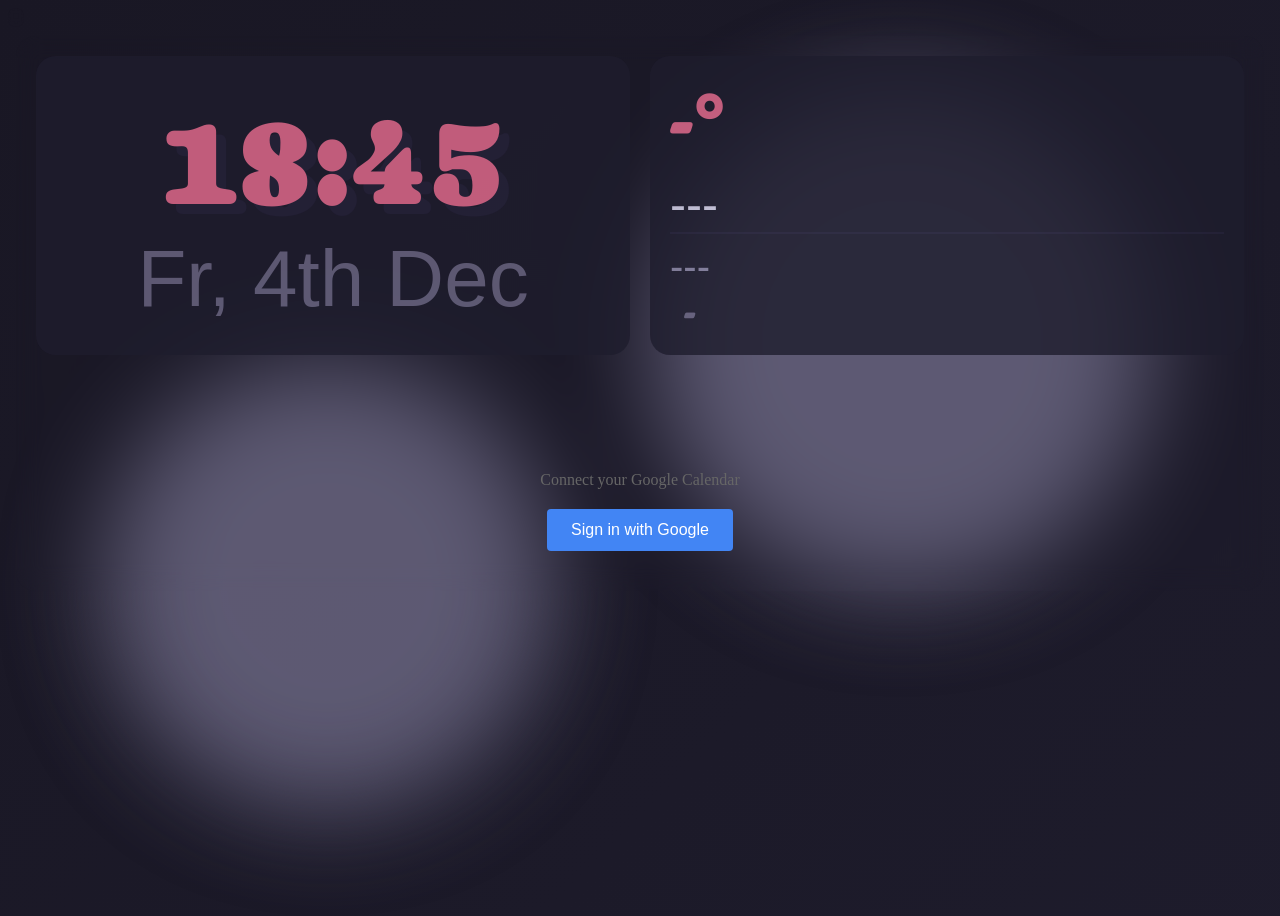
<file: index.html>
<!DOCTYPE html>
<html lang="en">
<head>
  <meta charset="UTF-8">
  <meta name="viewport" content="width=device-width, initial-scale=1.0">
  <title>Dashboard</title>
  <link rel="stylesheet" href="style.css">
  <link rel="preconnect" href="https://fonts.googleapis.com">
  <link rel="preconnect" href="https://fonts.gstatic.com" crossorigin>
  <link href="https://fonts.googleapis.com/css2?family=Caprasimo&family=Google+Sans:ital,opsz,wght@0,17..18,400..700;1,17..18,400..700&display=swap" rel="stylesheet">
  <link rel="stylesheet" href="https://cdn.jsdelivr.net/npm/bootstrap-icons@1.13.1/font/bootstrap-icons.min.css">
</head>

<body class="animate-bg">
  <div class="moodle-settings-show">
    <button id="open-settings"><svg xmlns="http://www.w3.org/2000/svg" width="16" height="16" fill="currentColor" class="bi bi-gear-fill" viewBox="0 0 16 16">
      <path d="M9.405 1.05c-.413-1.4-2.397-1.4-2.81 0l-.1.34a1.464 1.464 0 0 1-2.105.872l-.31-.17c-1.283-.698-2.686.705-1.987 1.987l.169.311c.446.82.023 1.841-.872 2.105l-.34.1c-1.4.413-1.4 2.397 0 2.81l.34.1a1.464 1.464 0 0 1 .872 2.105l-.17.31c-.698 1.283.705 2.686 1.987 1.987l.311-.169a1.464 1.464 0 0 1 2.105.872l.1.34c.413 1.4 2.397 1.4 2.81 0l.1-.34a1.464 1.464 0 0 1 2.105-.872l.31.17c1.283.698 2.686-.705 1.987-1.987l-.169-.311a1.464 1.464 0 0 1 .872-2.105l.34-.1c1.4-.413 1.4-2.397 0-2.81l-.34-.1a1.464 1.464 0 0 1-.872-2.105l.17-.31c.698-1.283-.705-2.686-1.987-1.987l-.311.169a1.464 1.464 0 0 1-2.105-.872zM8 10.93a2.929 2.929 0 1 1 0-5.86 2.929 2.929 0 0 1 0 5.858z"/>
      </svg>
    </button>
  </div>


  <div class="blob blob--tr"></div>
  <div class="blob blob--bl"></div>


  <div class="container">

    <div class="section" id="time-weather-section"> <!-- Time and Weather Section Start -->

      <div class="card" id="time-date-card">
        <div class="time" id="time">--:--</div>
        <div class="date" id="date">---, --th ---</div>
      </div>
      
      <div class="card" id="weather-card"> <!-- Weather Card Start -->

        <div id="weather-current">
          <div id="weather-current-text">
            <div class="weather-temp" id="weather-temp">-°</div>
            <div class="weather-desc" id="weather-desc">---</div>
          </div>
          <div class="weather-current-icon" id="weather-current-icon"></div>
        </div>

        <div id="weather-forecast">
          <div class="forecast-day">
            <div class="forecast-date">---</div>
            <div class="forecast-icon"></div>
            <div class="forecast-temp">-</div>
          </div>
        </div>

      </div><!-- Weather Card Start -->

    </div> <!-- Time and Weather Section End -->





    <div class="section" id="calendar-sections"> <!-- Calendar Section Start -->
      <div class="" id="calendar-card">
      </div>
    </div><!-- Calendar Section End -->

  </div><!-- Container End -->






  <div class="moodle-overlay"> <!-- Moodle Overlay Start -->

    <div class="moodle-settings"> <!-- Moodle Settings Start -->

      <div class="moodle-header">
        <div><i class="bi bi-sliders"></i> Dashboard Settings</div>
        <button class="moodle-close-button" id="close-settings">X</button>
      </div>

      <div class="tab-header-container">
        <button class="tablinks" onclick="openSetting(event, 'tab-general')" id="defaultOpen"><i class="bi bi-gear-fill"></i> General Settings</button>
        <button class="tablinks" onclick="openSetting(event, 'tab-weather')"><i class="bi bi-gear-fill"></i> Weather Settings</button>
        <button class="tablinks" onclick="openSetting(event, 'tab-google')"><i class="bi bi-gear-fill"></i> Google Calendar Settings</button>
      </div>
        
      <div class="tab-container"><!-- Tab Container Start ---------------------------------------------------------------------------------------------------------------------------- -->

        <div class="tab-content" id="tab-general"> <!-- Tab Content General Start ------------------------ -->
          <div class="tab-item"> <!-- tab Item Time Format Start -->
            <label for="general-time-format">Time Format:</label>
            <p class="tab-item-des">24hr or 12hr</p>
            <select name="general-time-format" id="general-time-format">
              <option value="24h">24-hour</option>
              <option value="12h">12-hour (AM/PM)</option>
            </select>
          </div> <!-- tab Item Time Format End -->


          <div class="tab-item"> <!-- tab Item Date Format Start -->
            <label for="general-date-format">Date Format:</label>
            <p class="tab-item-des">How the date is displayed</p>
            <input type="text" name="general-date-format" id="general-date-format" placeholder="dd, Do MMM">

            <div class="tab-show-info"><i class="bi bi-caret-right-fill"></i>Info</div>
            <div class="tab-hidden-info" id="info-date-format">
              <p>(Default: ddd, Do MMM = 'Sat 7th Mar') To work out which date format you want, visit this site and look at Moment.js format: <a href="https://devhints.io/datetime" target="_blank">Devhints.io</a></p>
            </div>
          </div> <!-- tab Item Date Format End -->

          <div class="tab-item"> <!-- tab Item Align Start -->
            <label for="general-time-align">Time & Date Align:</label>
            <p class="tab-item-des">Left, Center, Right</p>
            <select name="general-time-align" id="general-time-align">
              <option value="left">Left</option>
              <option value="center">Center</option>
              <option value="right">Right</option>
            </select>
          </div> <!-- tab Item Time Format End -->

          <div class="tab-item"> <!-- tab Item Hide Settings Button Start -->
            <div>
              <label for="general-settings-button-hide">Hide Settings button:</label>
              <input type="checkbox" name="general-settings-button-hide" id="general-settings-button-hide" value="True">
              <p class="tab-item-des">Should the settings gear icon always be visable?</p>
            </div>
          </div> <!-- tab Item Show Settings Button End -->

          <div class="tab-item"> <!-- tab Item Theme Start -->
            <label for="general-theme">Theme:</label>
            <p class="tab-item-des">Choose a theme for the dashboard</p>
            <select name="general-theme" id="general-theme">
              <option value="rosepine">RosePine</option>
              <option value="catppuccin">Catppuccin</option>
              <option value="everforest">Everforest</option>
              <option value="gruvbox">Gruvbox</option>
              <option value="nord">Nord</option>
              <option value="void">Void</option>
              <option value="silk">Silk</option>
            </select>
            <div class="tab-show-info"><i class="bi bi-caret-right-fill"></i>Info</div>
            <div class="tab-hidden-info" id="info-theme">
              <p>Don't see a theme you like... just edit the JS file then.</p>
            </div>
          </div> <!-- tab Item Theme End -->

          <div class="tab-item"> <!-- tab Item Show Blobs-->
            <div>
              <label for="general-settings-button-hide">Show Blobs:</label>
              <input type="checkbox" name="general-show-blobs" id="general-show-blobs" value="True">
              <p class="tab-item-des">Should there be blobs in the background animating?</p>
            </div>
          </div> <!-- tab Item Show Blobs-->

          <div class="tab-item"> <!-- tab Item Animate BG-->
            <div>
              <label for="general-settings-button-hide">Animate Background:</label>
              <input type="checkbox" name="general-animate-bg" id="general-animate-bg" value="True">
              <p class="tab-item-des">Should the background be animating?</p>
            </div>
          </div> <!-- tab Item Animate BG-->

          <div class="tab-item">
            <button id="log-view"><i class="bi bi-journal-text"></i> View Log</button>
          </div>

        </div><!-- Tab Content General End --------------------------------------------------------------- -->


        <div class="tab-content" id="tab-weather"> <!-- Tab Content Weather Start ------------------------ -->
          <div class="tab-item"> <!-- tab Item Temp Units Start -->
            <label for="weather-units">Temperature Units:</label>
            <p class="tab-item-des">Celsius (°C) / Fahrenheit (°F)</p>
            <select name="weather-units" id="weather-units">
              <option value="metric">Celsius (°C)</option>
              <option value="imperial">Fahrenheit (°F)</option>
            </select>
          </div> <!-- tab Item Temp Units End -->

          <div class="tab-item"> <!-- tab Item Location Start -->
            <label for="location-input">Location:</label>
            <p class="tab-item-des">Which location to check the weather of</p>
            <input type="text" name="location" id="location-input" placeholder="Worcester">
          </div> <!-- tab Item Location End -->
        
          <div class="tab-item"> <!-- tab Item Weather API Start -->
            <label for="weather-api-input">Weather API Key (OpenWeatherMap):</label>
            <p class="tab-item-des">Used to access OpenWeatherMap</p>
            <input type="text" name="weather-api-input" id="weather-api-input" placeholder="OpenWeatherMap API Key">

            <div class="tab-show-info"><i class="bi bi-caret-right-fill"></i>Info</div>
            <div class="tab-hidden-info" id="info-open-weather">
              <p>To get a OpenWeatherMap API key, visit <a href="https://openweathermap.org/api" target="_blank">OpenWeatherMap</a></p>
            </div>
          </div> <!-- tab Item Weather API End -->

          <div class="tab-item"> <!-- tab Item API Requests Start -->
            <label for="weather-refresh-amount">API Request Timer:</label>
            <p class="tab-item-des">An API request will take place once every X minutes</p>
            <input type="number" name="weather-refresh-amount" id="weather-refresh-amount" placeholder="20" min="1">

            <div class="tab-show-info"><i class="bi bi-caret-right-fill"></i>Info</div>
            <div class="tab-hidden-info" id="info-API-requests">
              <p>This will make an API request to OpenWeatherMap every X minutes. API requests are limited to your OpenWeatherMap plan. <a href="https://openweathermap.org/full-price" target="_blank">OpenWeatherMap Pricing</a></p>
            </div>
          </div> <!-- tab Item API Requests End -->

          <div class="tab-item"> <!-- tab Item Forecast Days Start -->
            <label for="weather-forecast-days">Forecast Days:</label>
            <p class="tab-item-des">How many days ahead to show</p>
            <input type="number" name="weather-forecast-days" id="weather-forecast-days" placeholder="3" min="0">

            <div class="tab-show-info"><i class="bi bi-caret-right-fill"></i>Info</div>
            <div class="tab-hidden-info" id="info-forecast-days">
              <p>How many days of forecast to display, limited based on your OpenWeatherMap plan. <a href="https://openweathermap.org/full-price" target="_blank">OpenWeatherMap Pricing</a></p>
            </div>
          </div> <!-- tab Item Forecast Days End -->

        </div> <!-- Tab Content Weather End -------------------------------------------------------------- -->


        <div class="tab-content" id="tab-google"> <!-- Tab Content Google_Calendar Start -------- -->
          <div class="tab-item"> <!-- tab Item CalendarID Start -->
            <label for="google-client-id">Google Client ID:</label>
            <p class="tab-item-des">The Google OAuth Client ID</p>
            <input type="text" name="google_client_id" id="google-client-id" placeholder="Google OAuth Client ID">
          </div> <!-- tab Item CalendarID End -->


          <div class="tab-item"> <!-- tab Item Calendar Secret Start -->
            <label for="google-client-secret">Google Client Secret:</label>
            <p class="tab-item-des">The Google OAuth Client Secret</p>
            <input type="text" name="google_client_secret" id="google-client-secret" placeholder="Google OAuth Client Secret">

            <div class="tab-show-info"><i class="bi bi-caret-right-fill"></i>Info</div>
            <div class="tab-hidden-info" id="info-google-calendar">
              <p>To get Google Calendar API credentials, visit <a href="https://console.cloud.google.com/" target="_blank">Google Calendar API</a></p>
            </div>
          </div><!-- tab Item Calendar Secret End -->
    

          <div class="tab-item"> <!-- tab Item Calendar API Requests Start -->
            <label for="google-refresh-amount">API Request Timer:</label>
            <p class="tab-item-des">An API request will be made once every X minutes</p>
            <input type="number" name="google-refresh_amount" id="google-refresh-amount" placeholder="10">
          </div> <!-- tab Item Calendar API Requests End -->

          <div class="tab-item"> <!-- tab Item Calendar List Start -->
            <label for="">Calendars:</label>
            <p class="tab-item-des">Select the calendars to display</p>
            <button id="calendar-get"><i class="bi bi-arrow-repeat"></i> Get Calendars</button>
            <div id="calendar-list">
              <div class="calendar-item">
                <input type="checkbox" name="calendar-1" id="calendar-1" value="Calendar 1">
                <label for="calendar-1">Calendar 1</label>
              </div>
            </div>
            <div class="tab-show-info"><i class="bi bi-caret-right-fill"></i>Info</div>
            <div class="tab-hidden-info" id="info-google-calendar">
              <p>To find the icon you want, visit the link, search for an icon and click on it, under 'Icon Font' copy just the 'bi-icon-name' part and paste it in the icon textbox.  <a href="https://icons.getbootstrap.com/" target="_blank">Bootstrap Icons</a></p>
            </div>
          </div> <!-- tab Item Calendar List End -->

          <div class="tab-item">
            <label for="google-events-amount">Max Events:</label>
            <p class="tab-item-des">The maximum number of events to display (Default: 10)</p>
            <input type="number" name="google-events-amount" id="google-events-amount" placeholder="10" min="1">
          </div>

          <div class="tab-item">
            <label for="google-days-amount">Max days:</label>
            <p class="tab-item-des">The maximum number of days to display which containing events (Default: 10)</p>
            <input type="number" name="google-days-amount" id="google-days-amount" placeholder="10" min="1">
          </div>

          <div class="tab-item">
            <button id="google-refresh-now"><i class="bi bi-arrow-repeat"></i> Refresh now</button>
            <button id="google-reauth" style="margin-top: 5px;"><i class="bi bi-box-arrow-in-right"></i> Re-authenticate</button>
          </div>

        </div> <!-- Tab Content Google_Calendar End ------------------------------------------------------ -->

      </div><!-- Tab Container End -------------------------------------------------------------------------------------------------------------------------------------------------- -->


      


      <div class="moodle-footer">
        <div class="moodle-footer-group">
          <p>Made by Banicans '2026' V1.4- <a href="https://github.com/banicans/Simply-Dash">Github</a></p>
        </div>
        <div class="moodle-footer-group">
          <button id="clear-data"><i class="bi bi-arrow-counterclockwise"></i> Reset Data</button>
          <button id="save-settings"><i class="bi bi-floppy-fill"></i> Save</button>
        </div>
      </div> 

    </div> <!-- Moodle Settings End -->

    <div class="auth-log-modal" id="auth-log-modal">
      <div class="auth-log-modal-content">
        <div class="auth-log-modal-header">
          <span><i class="bi bi-journal-text"></i> Authentication Log</span>
          <div class="auth-log-modal-actions">
            <span id="auth-log-count"></span>
            <button id="auth-log-copy" class="auth-log-btn"><i class="bi bi-clipboard"></i> Copy Log</button>
            <button id="auth-log-download" class="auth-log-btn"><i class="bi bi-download"></i> Download</button>
            <button id="auth-log-clear" class="auth-log-btn auth-log-btn--danger"><i class="bi bi-trash"></i> Clear</button>
            <button id="auth-log-close" class="auth-log-close-btn">X</button>
          </div>
        </div>
        <div class="auth-log-container" id="auth-log-container">
          <div class="auth-log-empty">Loading...</div>
        </div>
      </div>
    </div>

  </div><!-- Moodle Overlay End -->

</body>



<script src="script.js"></script>



</html>
</file>
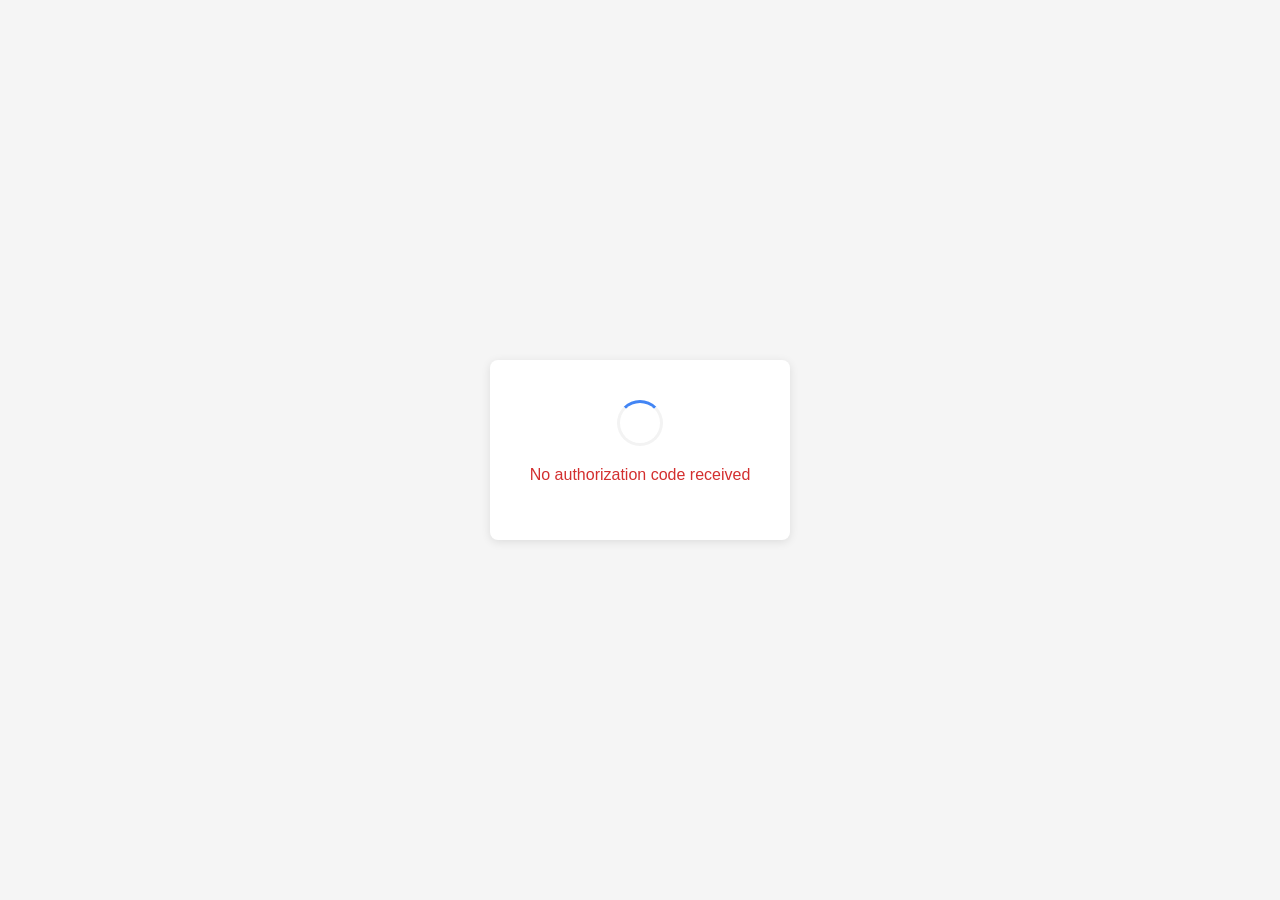
<file: callback.html>
<!DOCTYPE html>
<html lang="en">
<head>
  <meta charset="UTF-8">
  <meta name="viewport" content="width=device-width, initial-scale=1.0">
  <title>Authenticating...</title>
  <style>
    body {
      font-family: -apple-system, BlinkMacSystemFont, 'Segoe UI', Roboto, sans-serif;
      display: flex;
      align-items: center;
      justify-content: center;
      height: 100vh;
      margin: 0;
      background: #f5f5f5;
    }
    .container {
      text-align: center;
      padding: 40px;
      background: white;
      border-radius: 8px;
      box-shadow: 0 2px 10px rgba(0,0,0,0.1);
    }
    .spinner {
      width: 40px;
      height: 40px;
      border: 3px solid #f3f3f3;
      border-top: 3px solid #4285f4;
      border-radius: 50%;
      animation: spin 1s linear infinite;
      margin: 0 auto 20px;
    }
    @keyframes spin {
      0% { transform: rotate(0deg); }
      100% { transform: rotate(360deg); }
    }
    .error { color: #d32f2f; }
    .success { color: #388e3c; }
  </style>
</head>
<body>
  <div class="container">
    <div class="spinner"></div>
    <p id="message">Authenticating with Google...</p>
  </div>

  <script>
    const STORAGE_KEYS = {
      GOOGLE_ACCESS_TOKEN: 'dashboard_google_access_token',
      GOOGLE_REFRESH_TOKEN: 'dashboard_google_refresh_token',
      GOOGLE_CLIENT_ID: 'dashboard_google_client_id',
      GOOGLE_CLIENT_SECRET: 'dashboard_google_client_secret'
    };

    const GOOGLE_TOKEN_URL = 'https://oauth2.googleapis.com/token';
    const REDIRECT_URI = 'http://localhost:3000/callback.html';
    const LOG_KEY = 'dashboard_auth_log';
    const MAX_LOG_ENTRIES = 100;

    function addAuthLog(message, level = 'info', details = null) {
      const logs = JSON.parse(localStorage.getItem(LOG_KEY) || '[]');
      logs.push({ timestamp: new Date().toISOString(), level, message, details });
      if (logs.length > MAX_LOG_ENTRIES) logs.shift();
      localStorage.setItem(LOG_KEY, JSON.stringify(logs));
    }

    async function exchangeCodeForTokens(code) {
      const clientId = localStorage.getItem(STORAGE_KEYS.GOOGLE_CLIENT_ID);
      const clientSecret = localStorage.getItem(STORAGE_KEYS.GOOGLE_CLIENT_SECRET);

      if (!clientId || !clientSecret) {
        throw new Error('Client ID or Secret not found. Please configure in settings.');
      }

      const params = new URLSearchParams();
      params.set('client_id', clientId);
      params.set('client_secret', clientSecret);
      params.set('code', code);
      params.set('grant_type', 'authorization_code');
      params.set('redirect_uri', REDIRECT_URI);

      const response = await fetch(GOOGLE_TOKEN_URL, {
        method: 'POST',
        headers: { 'Content-Type': 'application/x-www-form-urlencoded' },
        body: params
      });

      if (!response.ok) {
        const error = await response.text();
        throw new Error('Failed to exchange code: ' + error);
      }

      return response.json();
    }

    async function handleCallback() {
      const urlParams = new URLSearchParams(window.location.search);
      const code = urlParams.get('code');
      const error = urlParams.get('error');

      const messageEl = document.getElementById('message');

      if (error) {
        addAuthLog('OAuth callback: authorization error returned', 'error', { error });
        messageEl.textContent = 'Authorization failed: ' + error;
        messageEl.className = 'error';
        setTimeout(() => window.close(), 3000);
        return;
      }

      if (!code) {
        addAuthLog('OAuth callback: no authorization code received', 'error');
        messageEl.textContent = 'No authorization code received';
        messageEl.className = 'error';
        setTimeout(() => window.close(), 3000);
        return;
      }

      addAuthLog('OAuth callback: authorization code received, exchanging for tokens', 'info');

      try {
        const tokens = await exchangeCodeForTokens(code);
        
        localStorage.setItem(STORAGE_KEYS.GOOGLE_ACCESS_TOKEN, tokens.access_token);
        if (tokens.refresh_token) {
          localStorage.setItem(STORAGE_KEYS.GOOGLE_REFRESH_TOKEN, tokens.refresh_token);
          addAuthLog('OAuth callback: tokens obtained (with refresh token)', 'info');
        } else {
          addAuthLog('OAuth callback: tokens obtained (NO refresh token returned!)', 'warn');
        }

        messageEl.textContent = 'Successfully authenticated!';
        messageEl.className = 'success';
        
        setTimeout(() => {
          window.location.href = 'index.html';
        }, 1500);
      } catch (err) {
        addAuthLog('OAuth callback: token exchange failed', 'error', { message: err.message });
        messageEl.textContent = err.message;
        messageEl.className = 'error';
        setTimeout(() => window.close(), 5000);
      }
    }

    handleCallback();
  </script>
</body>
</html>
</file>
<file: style.css>
:root{
  --color-base: #191724;
  --color-surface: #1f1d2e;
  --color-overlay: #26233a;
  --color-muted: #6e6a86;
  --color-subtle: #908caa;
  --color-text: #e0def4;
  --color-love: #eb6f92;
  --color-gold: #f6c177;
  --font-primary: "Caprasimo", serif;
  --font-secondary: 'Google Sans', sans-serif;
  --time-align: center;
}



/* Animated Gradient Background */

.animate-bg {
  background: linear-gradient(135deg, var(--color-base), var(--color-surface), var(--color-overlay), var(--color-muted));
  background-size: 400% 400%;
  animation: gradient-animation 30s ease normal infinite;
}

@keyframes gradient-animation {
  0% {
    background-position: 0% 50%;
  }
  50% {
    background-position: 100% 50%;
  }
  100% {
    background-position: 0% 50%;
  }
}


body {
  background: var(--color-base);
  color: var(--color-text);
  max-height: 1920px;
  overflow-x: hidden;
  overflow-y: hidden;
  min-height: 100vh;
}


.blob {
  position: fixed;
  z-index: 0;
  pointer-events: none;
  background: var(--color-muted);
  opacity: 0.8;
  filter: blur(50px);
}

.blob--tr {
  width: 500px;
  height: 500px;
  border-radius: 50%;
  top: 10%;
  right: 10%;
  animation: floatTR 22s ease-in-out infinite;
}

.blob--bl {
  width: 450px;
  height: 450px;
  border-radius: 50%;
  bottom: 10%;
  left: 8%;
  animation: floatBL 28s ease-in-out infinite;
}

@keyframes floatTR {
  0%, 100% { transform: translate(0, 0) rotate(0deg); }
  25%      { transform: translate(-90px, 70px) rotate(5deg); }
  50%      { transform: translate(-50px, 130px) rotate(10deg); }
  75%      { transform: translate(50px, 50px) rotate(5deg); }
}

@keyframes floatBL {
  0%, 100% { transform: translate(0, 0) rotate(0deg); }
  25%      { transform: translate(80px, -70px) rotate(-5deg); }
  50%      { transform: translate(130px, -110px) rotate(-10deg); }
  75%      { transform: translate(40px, -40px) rotate(-5deg); }
}


.container {
  position: relative;
  z-index: 1;
  backdrop-filter: blur(12px);
  -webkit-backdrop-filter: blur(12px);
  border-radius: 20px;
  padding: 20px;
  margin: 0.5rem;
}

.section{
  margin-bottom: 20px;
  display: flex;
  justify-content: space-between;
  width: 100%;
}

.card{
  padding: 20px;
  background-color: var(--color-surface);
  border-radius: 20px;
  opacity: 80%;
}

button{
  padding: 10px;
  border-radius: 10px;
  border: none;
  background-color: var(--color-surface);
  color: var(--color-text);
  font-family: var(--font-secondary);
  cursor: pointer;
}
button:hover{
  background-color: var(--color-love);
}

a{
  color: var(--color-love);
  text-decoration: none;
}
a:hover{
  text-decoration: underline;
}






#time-weather-section {
  gap: 20px;
}

/* -------------------- Time and date Styles -------------------- */
#time-date-card{
  flex: 1;
  display: flex;
  flex-direction: column;
  justify-content: center;
  align-items: var(--time-align);;
}
#time{
  font-size: 8rem;
  font-family: var(--font-primary);
  color: var(--color-love);
  text-shadow: 10px 10px var(--color-overlay);
  text-align: var(--time-align);
}

#date{
  font-size: 5rem;
  color: var(--color-muted);
  font-family: var(--font-secondary);
  text-align: var(--time-align);
}






/* -------------------- Weather Current Styles -------------------- */
#weather-card{
  flex: 1;
  display: flex;
  flex-direction: column;
  gap: 10px;
}

#weather-current {
  display: flex;
  flex-direction: row;
  align-items: center;
  justify-content: space-between;
  border-bottom: 2px solid var(--color-overlay);
}

#weather-current-text {
  display: flex;
  flex-direction: column;
  gap: 10px;
}

.weather-temp{
  font-size: 5rem;
  font-family: var(--font-primary);
  color: var(--color-love);
}

.weather-desc{
  font-size: 3rem;
  color: var(--color-text);
  font-family: var(--font-secondary);
  overflow: visible;
}

.weather-current-icon i{
  color: var(--color-gold);
}


/* -------------------- Weather Forcast Styles -------------------- */
#weather-forecast{
  display: flex;
  flex-direction: row;
  justify-content: space-between;
  align-items: center;
}

.forecast-day{
  display: flex;
  flex-direction: column;
  align-items: center;
  justify-content: space-between;
}

.forecast-date{
  color: var(--color-subtle);
  font-family: var(--font-secondary);
  font-size: 2.5rem;
  text-align: center;
}

.forecast-icon{
  font-size: 5rem;
  text-align: center;
  color: var(--color-gold);
}

.forecast-temp{
  color: var(--color-muted);
  font-family: var(--font-primary);
  font-size: 2.5rem;
  text-align: center;
}

.forecast-line{
  width: 20px;
  background-color: var(--color-love);
  margin: 0 20px;
}


/* -------------------- Calendar Styles -------------------- */
#calendar-card{
  width: 100%;
}

.calendar-days-grid{
  display: grid;
  grid-template-columns: 1fr 1fr;
  gap: 20px;
}

.calendar-day{
  display: flex;
  flex-direction: column;
  gap: 10px;
}

.calendar-day-details{
  display: flex;
  flex-direction: row;
  align-items: center;
  gap: 20px;
}

.calendar-dayofmonth{
  font-size: 4rem;
  font-family: var(--font-primary);
  color: var(--color-love);
}
.calendar-dayofweek{
  font-size: 2rem;
  color: var(--color-muted);
  font-family: var(--font-secondary);
}

.calendar-events{
  display: flex;
  flex-direction: column;
  gap: 5px;
}


.calendar-event-item{
  display: flex;
  flex-direction: row;
  background-color: var(--color-overlay);
  border-radius: 10px;
  padding: 10px;
  align-items: center;
  gap: 10px;
}

.calendar-event-item-icon {
  font-size: 2rem;
  color: var(--color-gold);
}

.calendar-event-item-time{
  font-size: 1.5rem;
  color: var(--color-subtle);
  font-family: var(--font-secondary);
}

.calendar-event-item-title{
  font-size: 2rem;
  color: var(--color-text);
  font-family: var(--font-secondary);
}

.calendar-event-item-location{
  font-size: 1.5rem;
  color: var(--color-subtle);
  font-family: var(--font-secondary);
}




 /* ----------------------------------------------------------------------------------------------------------------------------------------------------------*/
 /* Moodle ---------------------------------------------------------------------------------------------------------------------------------------------------*/
 /* ----------------------------------------------------------------------------------------------------------------------------------------------------------*/
.moodle-overlay{
  position: fixed;
  top: 0;
  left: 0;
  width: 100%;
  height: 100%;
  z-index: 2;
  /* The Blur Effect */
  background: rgba(0, 0, 0, 0.4);
  backdrop-filter: blur(4px);
  -webkit-backdrop-filter: blur(4px); /* Safari support */
  visibility: hidden;

}

.moodle-overlay.is-open {
  opacity: 1;
  visibility: visible;
}

.moodle-settings
{
  display: flex;
  flex-direction: column;
  gap: 10px;
  width: 700px;
  background-color: var(--color-surface);
  padding: 20px;
  border-radius: 20px;
  position: absolute;
  top: 50%;
  left: 50%;
  transform: translate(-50%, -50%);
  visibility: hidden;
  z-index: 1000;
  border: 2px solid var(--color-love);
  height: 70vh;
}

.moodle-settings-visible{
  visibility: visible;
}

.moodle-header{
  display: flex;
  flex-direction: row;
  justify-content: space-between;
  align-items: center;
  color: var(--color-love);
  font-family: var(--font-primary);
  font-size: 2rem;
}
.moodle-close-button{
  background: none;
  border: none;
  color: var(--color-text);
  font-size: 1.5rem;
  cursor: pointer;
}
.moodle-close-button:hover{
  color: var(--color-love);
  background-color: var(--color-overlay);
}

.moodle-footer{
  display: flex;
  gap: 10px;
  color: var(--color-muted);
  font-family: var(--font-secondary);
  font-size: 0.5rem;
  justify-content: space-between;
  align-items: center;
  margin-top: auto;
}

.moodle-footer-group {
  display: flex;
  gap: 10px;
}

#save-settings{
  background-color: var(--color-overlay);
}
#save-settings:hover{
  background-color: var(--color-love);
  color: var(--color-text);
}
















.tab-header-container{
  display: flex;
  flex-direction: row;
  background-color: var(--color-overlay);
  border-radius: 10px;
  justify-content: space-evenly;
}

.tab-header-container button{
  flex: 1;
  background-color: var(--color-overlay);
  color: var(--color-text);
  font-family: var(--font-primary);
  font-size: 1rem;
  padding: 10px;
  
}

.tab-header-container button.active{
  color: var(--color-love);
}
.tab-header-container button:hover{
  background-color: var(--color-love);
  color: var(--color-text);
}





.tab-container{
  background-color: var(--color-overlay);
  display: block;
  border-radius: 10px;
  overflow-y: auto; 
  scrollbar-width: auto;
  scrollbar-color: var(--color-muted) var(--color-overlay);
  padding: 10px;
}

.tab-container::-webkit-scrollbar {
  width: 8px;
}
.tab-container::-webkit-scrollbar-track {
  background: var(--color-gold);
}
.tab-container::-webkit-scrollbar-thumb {
  background: var(--color-muted);
  border-radius: 4px;
}

.tab-content{
  display: none;

}
.tab-item{
  margin-bottom: 20px;
}










#calendar-list{
  display: flex;
  flex-direction: column;
  gap: 10px;
}






.tab-group-header{
  color: var(--color-love);
  font-family: var(--font-primary);
  font-size: 1.5rem;
}

.tab-group {
  display: flex;
  flex-direction: column;
  gap: 20px;
  color: var(--color-muted);
}

.tab-item {
  display: flex;
  flex-direction: column;
  gap: 10px;
}

.tab-item label{
  color: var(--color-text);
  font-family: var(--font-secondary);
  font-size: 1.2rem;
}

.tab-item-des {
  color: var(--color-subtle);
  font-family: var(--font-secondary);
  font-size: 0.8rem;
  margin: 0px;
}

.tab-item input{
  padding: 10px;
  border-radius: 10px;
  border: none;
  background-color: var(--color-surface);
  color: var(--color-text);
  outline: none;
  font-family: var(--font-secondary);
}

.tab-item input:focus{
  background-color: var(--color-overlay);
  color: var(--color-gold);
  border: 2px solid var(--color-gold);
}

.tab-item select {
  padding: 10px;
  border-radius: 10px;
  border: none;
  background-color: var(--color-surface);
  color: var(--color-text);
  outline: none;
  font-family: var(--font-secondary);
}

.tab-show-info {
  color: var(--color-subtle);
  font-family: var(--font-secondary);
  font-size: 1rem;
  cursor: pointer;
  position: relative;
}

.tab-show-info:hover {
  color: var(--color-love);
}

.tab-show-info i {
  transition: transform 0.3s ease;
  display: inline-block;
}

.tab-show-info.active i {
  transform: rotate(90deg);
}

.tab-hidden-info {
  max-height: 0;
  opacity: 0;
  overflow: hidden;
  transition: max-height 0.3s ease, opacity 0.3s ease;
  background-color: var(--color-base);
  margin-left: 10px;
  padding: 0 10px;
  border-radius: 10px;
}

.tab-hidden-info.show {
  max-height: 500px;
  opacity: 1;
  padding: 10px;
}
.tab-hidden-info p {
  color: var(--color-subtle);
  font-family: var(--font-secondary);
  font-size: 1rem;
}

















#calendar-get {
  max-width: fit-content;
}






#open-settings{
  background-color: var(--color-base);
  border: none;
  outline: none;
  padding: 0%;
}

#open-settings svg{
  color: var(--color-base);
  font-size: 1.5rem;
  cursor: pointer;
}
#open-settings svg:hover{
  color: var(--color-love);
  font-size: 1.5rem;
  cursor: pointer;
}

.auth-log-modal {
  display: none;
  position: fixed;
  top: 0;
  left: 0;
  width: 100%;
  height: 100%;
  z-index: 2000;
  align-items: center;
  justify-content: center;
}
.auth-log-modal--open {
  display: flex;
}
.auth-log-modal-content {
  background: var(--color-surface);
  border: 2px solid var(--color-love);
  border-radius: 20px;
  padding: 20px;
  width: 700px;
  max-width: 90vw;
  max-height: 80vh;
  display: flex;
  flex-direction: column;
}
.auth-log-modal-header {
  display: flex;
  justify-content: space-between;
  align-items: center;
  color: var(--color-love);
  font-family: var(--font-primary);
  font-size: 1.5rem;
  margin-bottom: 10px;
  gap: 10px;
  flex-wrap: wrap;
}
.auth-log-modal-actions {
  display: flex;
  align-items: center;
  gap: 8px;
  font-family: var(--font-secondary);
  font-size: 0.8rem;
  color: var(--color-muted);
}
.auth-log-btn {
  padding: 6px 12px;
  font-size: 0.8rem;
  border-radius: 8px;
  border: none;
  background: var(--color-overlay);
  color: var(--color-text);
  cursor: pointer;
  font-family: var(--font-secondary);
}
.auth-log-btn:hover {
  background: var(--color-love);
}
.auth-log-btn--danger:hover {
  background: #d32f2f;
}
.auth-log-close-btn {
  background: none;
  border: none;
  color: var(--color-muted);
  font-size: 1.2rem;
  cursor: pointer;
  padding: 4px 8px;
  border-radius: 8px;
}
.auth-log-close-btn:hover {
  color: var(--color-love);
  background: var(--color-overlay);
}
.auth-log-container {
  overflow-y: auto;
  flex: 1;
  font-family: monospace;
  font-size: 0.8rem;
  line-height: 1.5;
  background: var(--color-base);
  border-radius: 10px;
  padding: 10px;
}
.auth-log-entry {
  padding: 4px 8px;
  border-bottom: 1px solid var(--color-overlay);
  word-break: break-all;
}
.auth-log-entry:last-child {
  border-bottom: none;
}
.auth-log-time {
  color: var(--color-muted);
  margin-right: 8px;
}
.auth-log-info {
  color: var(--color-text);
}
.auth-log-warn {
  color: var(--color-gold);
}
.auth-log-error {
  color: var(--color-love);
}
.auth-log-empty {
  color: var(--color-muted);
  font-family: var(--font-secondary);
  text-align: center;
  padding: 40px;
}
</file>
